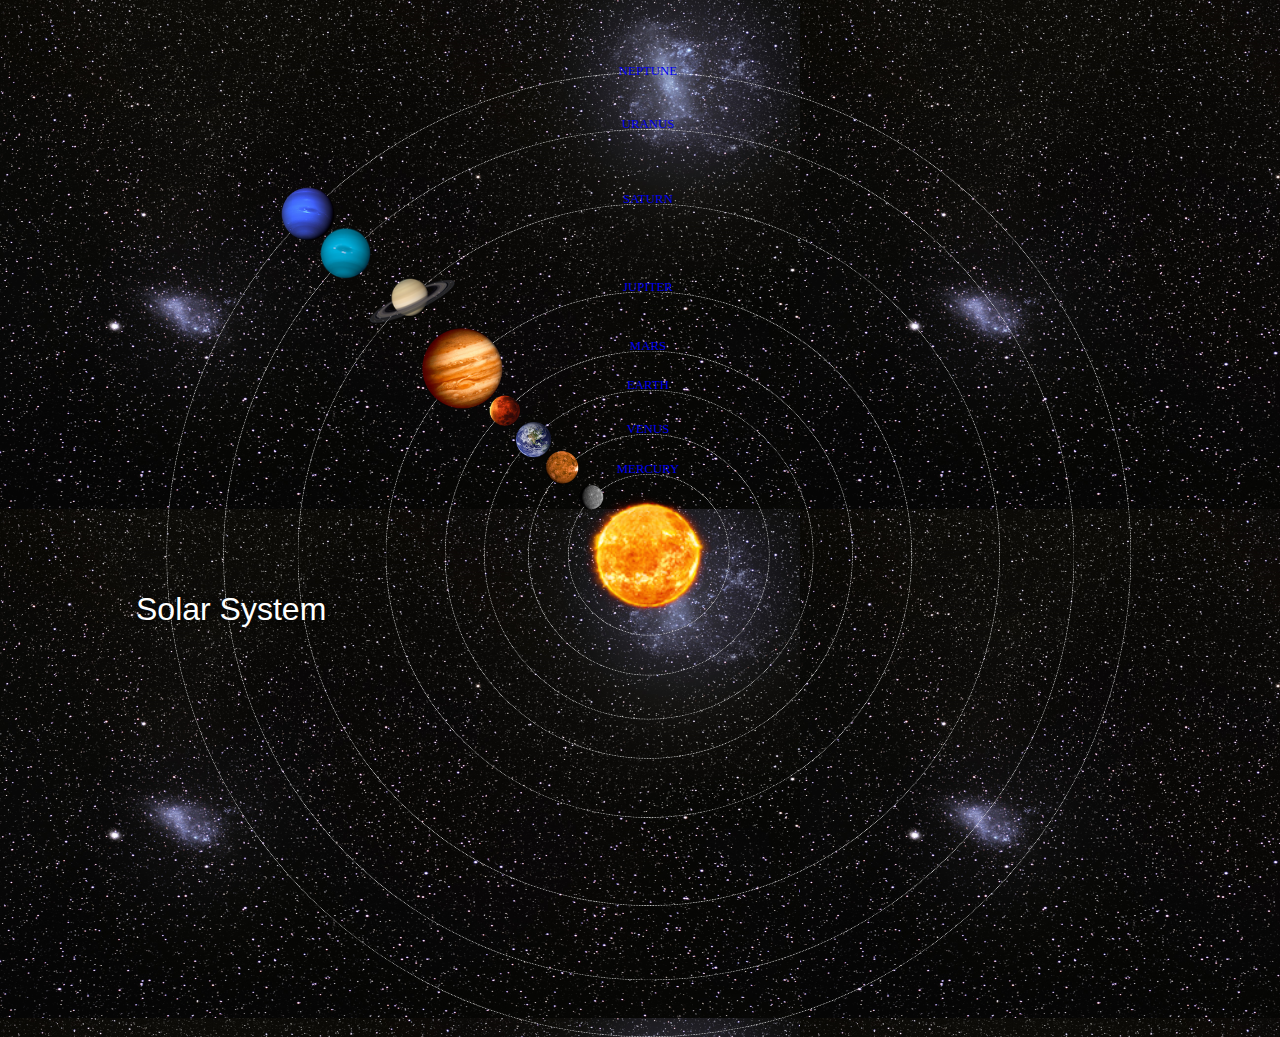
<file: Solar Systen/index.html>
<!DOCTYPE html>
<html>
    <head>
    <title>Solar System</title>
    <link rel="stylesheet" href="style.css" />
    </head>
    <body>
        <div id="container">
        <h1>Solar System</h1>
        <a href="sun.html"><img src="Images/sun.png" id="sun"/></a>
        
         <!---neptune-->

        <div id="neptune-orbit">
            <a href="neptune.html"><img src="Images/neptune.png" id="neptune"></a>
        </div>
        <div id="neptune-label" class="label-box">
            <a href="neptune.html">NEPTUNE</a>
        </div>
        
        <!---uranus-->

        <div id="uranus-orbit">
            <a href="uranus.html"><img src="Images/uranus.png" id="uranus"/></a>
        </div>
        <div id="uranus-label" class="label-box">
            <a href="uranus.html">URANUS</a>
        </div>

        <!---saturn-->


        <div id="saturn-orbit">
            <a href="saturn.html"><img src="Images/saturn.png" id="saturn"/></a>
        </div>
        <div id="saturn-label" class="label-box">
            <a href="saturn.html">SATURN</a>
        </div>

        <!---jupiter-->

        <div id="jupiter-orbit">
            <a href="jupiter.html"><img src="Images/jupiter.png" id="jupiter"/></a>
        </div>
        <div id="jupiter-label" class="label-box">
            <a href="jupiter.html">JUPITER</a>
        </div>

        <!---mars-->

        <div id="mars-orbit">
            <a href="mars.html"><img src="Images/mars.png" id="mars"/></a>
        </div>
        <div id="mars-label" class="label-box">
            <a href="mars.html">MARS</a>
        </div>

        <!---earth-->

        <div id="earth-orbit">
            <a href="earth.html"><img src="Images/earth.png" id="earth"/></a>
        </div>
        <div id="earth-label" class="label-box">
            <a href="earth.html">EARTH</a>
        </div>

        <!---venus-->

        <div id="venus-orbit">
            <a href="venus.html"><img src="Images/venus.png" id="venus"/></a>
        </div>
        <div id="venus-label" class="label-box">
            <a href="venus.html">VENUS</a>
        </div>

        <!---mercury-->

        <div id="mercury-orbit">
            <a href="mercury.html"><img src="Images/mercury.png" id="mercury"/></a>
        </div>
        <div id="mercury-label" class="label-box">
            <a href="mercury.html">MERCURY</a>
        </div>

     
    </div>
    




    </body>
</html>
</file>
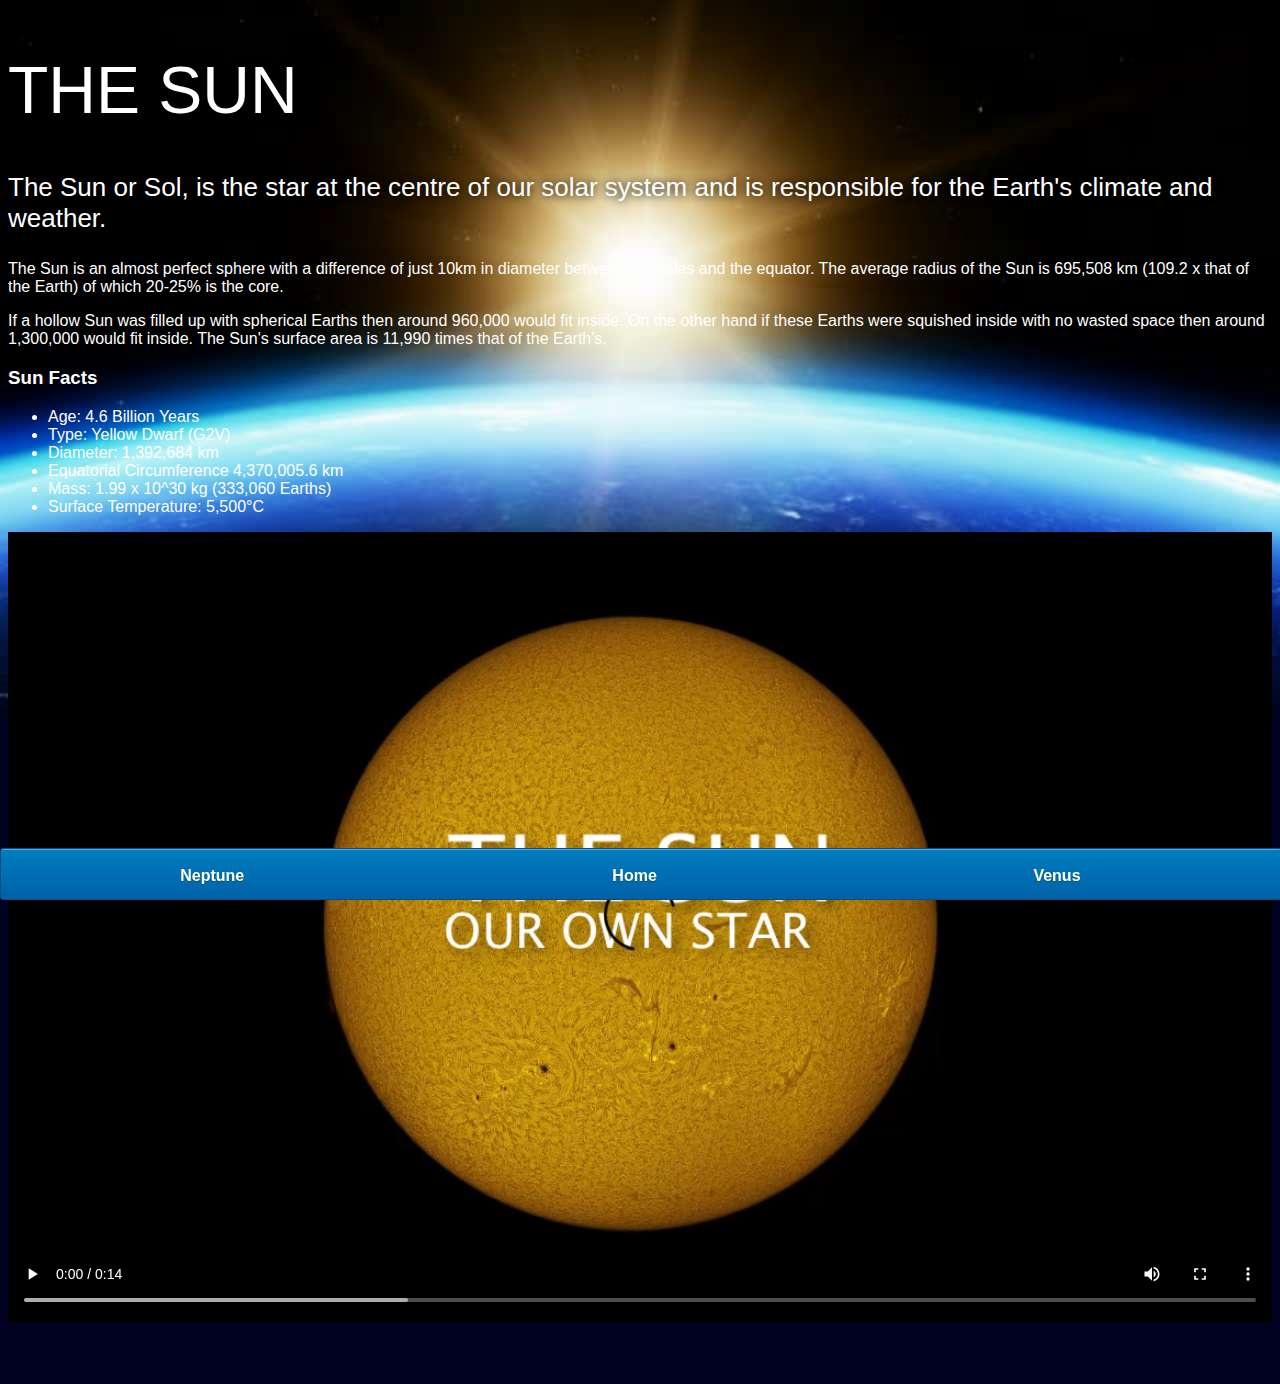
<file: Solar Systen/sun.html>
<!DOCTYPE html>
<html>
    <head>
        <title>Solar System</title>
        <link rel="stylesheet" href="style-pages.css"/>
    </head>
    <body>
        <div id="main">
            <div id="content">
                <h1>The Sun</h1>
                <p class="intro">
                    The Sun or Sol, is the star at the centre of our solar system and is responsible for the Earth's climate and weather. 
                </p>             

                <p>
                    The Sun is an almost perfect sphere with a difference of just 10km in diameter between the poles and the equator. The average radius of the Sun is 695,508 km (109.2 x that of the Earth) of which 20-25% is the core.
                </p>
                <p>
                    If a hollow Sun was filled up with spherical Earths then around 960,000 would fit inside. On the other hand if these Earths were squished inside with no wasted space then around 1,300,000 would fit inside. The Sun's surface area is 11,990 times that of the Earth's.
                </p>

                <h3>Sun Facts</h3>
                <ul>
                    <li>Age:	4.6 Billion Years</li>
                    <li>Type:	Yellow Dwarf (G2V)</li>
                    <li>Diameter:	1,392,684 km</li>
                    <li>Equatorial Circumference	4,370,005.6 km</li>
                    <li>Mass:	1.99 x 10^30 kg (333,060 Earths)</li>
                    <li>Surface Temperature:	5,500°C</li>
                </ul>

            <video id="video" controls>
                <source src="Videos/sun-video.mp4" type="video/mp4">
            </video>

            </div>

            <div id="tabs-bottom">
                <a href="neptune.html">Neptune</a>
                <a href="index.html">Home</a>
                <a href="venus.html">Venus</a>


            </div>
        </div>
    </body>
</html>
</file>
<file: Solar Systen/style.css>
body{
    width: 100%;
    height: 100%;
    background: url('Images/space.png');
    overflow: hidden;
}

h1{
    font-family: sans-serif;
    font-weight: 100;
    font-size: 40px;
    text-shadow: 0 0 10px #000000;
    color: white;
}

/**************************************Sun***********************************/

#sun{
    position: absolute;
    z-index: 1000;
    width: 160px;
    bottom: 10px;
    left: 50%;
    margin-left: -80px;
}

/**************************************Neptune***********************************/
 
#neptune{
    width: 66px;
    height: 66px;
    margin: 143px;
    z-index: 1000;
    animation: spin-right 8s linear infinite;
    -webkit-animation: spin-right 8s linear infinite;
}

#neptune-orbit{
    position: absolute;
    width: 1204px;
    height: 1204px;
    bottom: -512px;
    left: 50%;
    margin-left: -602px;
    border: 1px dotted white;
    border-radius: 50%;
    animation: spin-left 14s alternate infinte;
    -webkit-animation: spin-left 14s linear infinite;
}

#neptune-label{
    bottom: 687px;
}

/**************************************URANUS***********************************/

#uranus{
    width: 66px;
    height: 66px;
    margin: 120px;
    z-index: 1000;
    animation: spin-right 8s linear infinite;
    -webkit-animation: spin-right 8s linear infinite;
}

#uranus-orbit{
    position: absolute;
    width: 1062px;
    height: 1062px;
    bottom: -441px;
    left: 50%;
    margin-left: -531px;
    border: 1px dotted white;
    border-radius: 50%;
    animation: spin-left 15s linear infinite;
    -webkit-animation: spin-left 15s linear infinite;
}

#uranus-label{
    bottom: 620px;
}

/**************************************SATURN***********************************/

#saturn{
    width: 110px;
    margin: 85px;
    z-index: 1000;
    animation: spin-right 13s linear infinite;
    -webkit-animation: spin-right 13s linear infinite;
}

#saturn-orbit{
    position: absolute;
    width: 876px;
    height: 876px;
    bottom: -348px;
    left: 50%;
    margin-left: -438px;
    border: 1px dotted white;
    border-radius: 50%;
    animation: spin-left 13s linear infinite;
    -webkit-animation: spin-left 13s linear infinite;
}

#saturn-label{
    bottom: 527px;
}

/**************************************JUPITER***********************************/

#jupiter{
    width: 100px;
    margin: 100px;
    margin: 45px;
    z-index: 1000;
    animation: spin-left 10s linear infinite;
    -webkit-animation: spin-left 10s linear infinite;
}

#jupiter-orbit{
    position: absolute;
    width: 656px;
    height: 656px;
    bottom: -238px;
    left: 50%;
    margin-left: -328px;
    border: 1px dotted white;
    border-radius: 50%;
    animation: spin-left 10s linear infinite;
    -webkit-animation: spin-left 10s linear infinite;
}

#jupiter-label{
    bottom: 417px;
}

/*==================== MARS ====================*/

#mars {
    width: 38px;
    height: 38px;
    margin: 55px;
    z-index: 1000;
    animation: spin-right 3s linear infinite;
    -webkit-animation: spin-right 3s linear infinite;
}

#mars-orbit {
    position: absolute;
    width: 508px;
    height: 508px;
    bottom: -164px;
    left: 50%;
    margin-left: -254px;
    border: 1px dotted white;
    border-radius: 50%;
    animation: spin-left 4s linear infinite;
    -webkit-animation: spin-left 4s linear infinite;
}

#mars-label{
    bottom: 343px;
}

/*==================== EARTH ====================*/

#earth {
    width: 50px;
    height: 50px;
    margin: 36px;
    z-index: 1000;
    animation: spin-right 3s linear infinite;
    -webkit-animation: spin-right 3s linear infinite;
}

#earth-orbit {
    position: absolute;
    width: 410px;
    height: 410px;
    bottom: -115px;
    left: 50%;
    margin-left: -205px;
    border: 1px dotted white;
    border-radius: 50%;
    animation: spin-left 5s linear infinite;
    -webkit-animation: spin-left 5s linear infinite;
}

#earth-label{
    bottom: 294px;
}

/*==================== VENUS ====================*/

#venus {
    width: 50px;
    height: 50px;
    margin: 16px;
    z-index: 1000;
}

#venus-orbit {
    position: absolute;
    width: 300px;
    height: 300px;
    bottom: -60px;
    left: 50%;
    margin-left: -150px;
    border: 1px dotted white;
    border-radius: 50%;
    animation: spin-left 4s linear infinite;
    -webkit-animation: spin-left 4s linear infinite;
}

#venus-label{
    bottom: 239px;
}

/*==================== MERCURY ====================*/

#mercury {
    width: 40px;
    height: 40px;
    margin: 8px;
    z-index: 1000;
}


#mercury-orbit {
    position: absolute;
    z-index: 1;
    width: 200px;
    height: 200px;
    bottom: -10px;
    left: 50%;
    margin-left: -100px;
    border: 1px dotted white;
    border-radius: 50%;
    animation: spin-left 2s linear infinite;
    -webkit-animation: spin-left 2s linear infinite;
}

#mercury-label{
    bottom: 189px;
}


/**************************************Please Remove***********************************/

#container{
    transform: scale(0.8, 0.8) translate(0, 700px);
}

/**************************************LABEL BOX***********************************/

.label-box{
    position: absolute;
    width: 150px;
    left:50%;
    margin-left: -75px;
    text-align: center;
    color: white;
    font-weight: 100;
    font-family: serif;
}

.label-box a{
    text-decoration: none;
    padding: 0;
    margin: 0;
}

.label-box a:visited{
    color: white;
}

/**************************************Animation***********************************/

@keyframes spin-left{
    100%{
        transform: rotate(-360deg);
        -webkit-transform: rotate(-360deg);
    }
}

@keyframes spin-right{
    100%{
        transform: rotate(360deg);
        -webkit-trasnform: rotate(360deg);
    }
}
</file>
<file: Solar Systen/style-pages.css>
body{
    margin: 0;
    padding: 0;
    width: 100%;
    background-color: #000020;
    font-family: sans-serif;
    background-image: url('Images/earth-sunrise.jpg');
    background-repeat: no-repeat;
    background-size: 100%;
    color: #ffffff;
}

h1 {
    font-weight: 100;
    font-size: 66px;
    text-shadow: 0 0 10px #000000;
    text-transform: uppercase;
}

p.intro{
    font-size: 26px;
    font-weight: 200;
    text-shadow: 0 0 10px #000000;
}

#content {
    margin-bottom: 50px;
    padding: 8px;
}

#video{
    width: 100%;
}

/******************************BOTTOMS TAB****************************************/

#tabs-bottom{
    position: fixed;
    bottom: 0;
    left: 0;
    z-index: 500;
    display: inline-block;
    width: 100%;
    height: 50px;

    box-shadow: inset 0px 1px 0px 0px #54a3f7;
    background: linear-gradient(#007dc1, #0061a7);
    border-radius: 3px;
    border: 1px solid #124d77;
}

#tabs-bottom a{
    float: left;
    display: block;
    width: 33%;
    height: 35px;
    font-weight: 700;
    color: white;
    text-align: center;
    text-decoration: none;
    text-shadow: 0px 1px 0px #154;
    padding-top: 18px;
}
</file>
